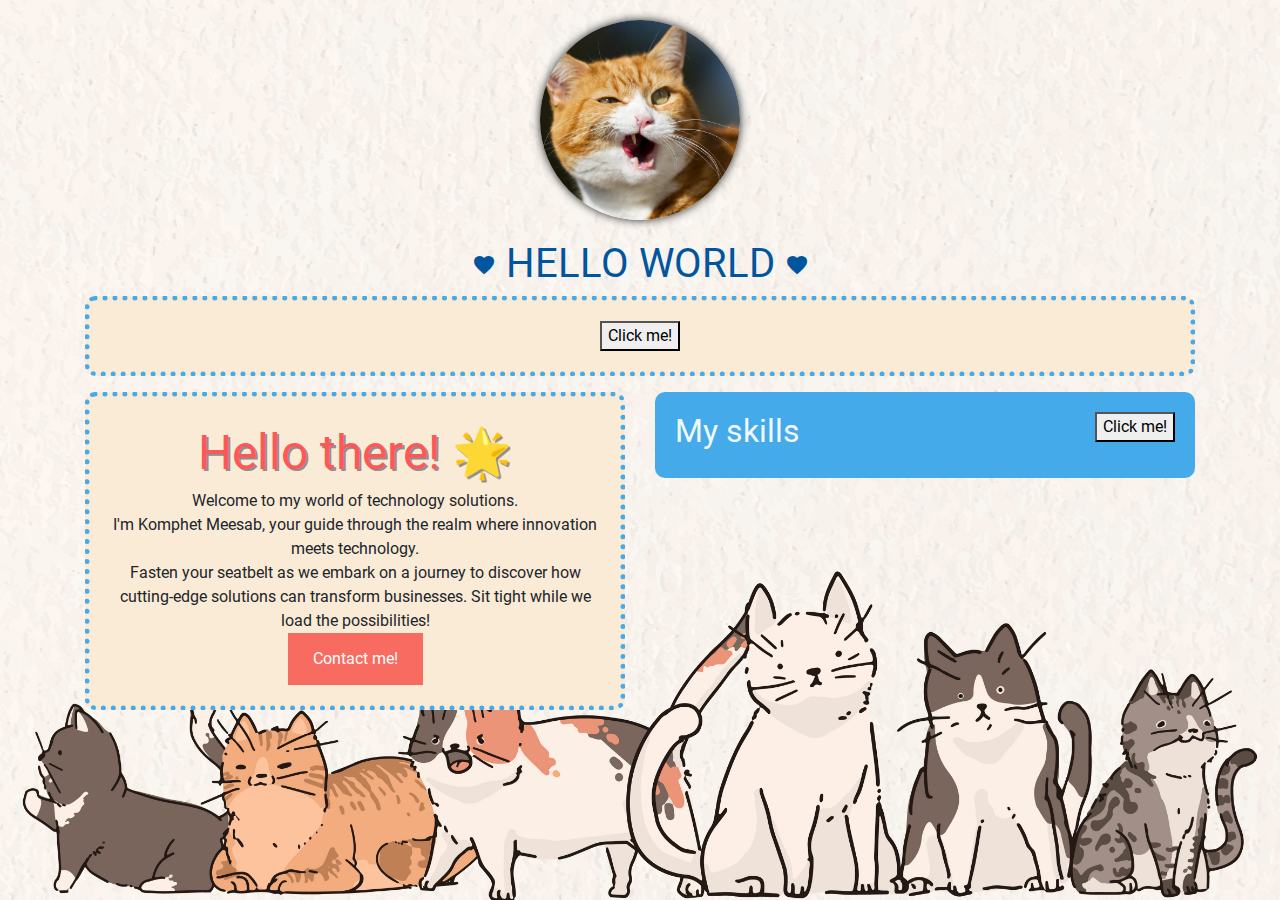
<file: index.html>
<!DOCTYPE html>
<html>

<head>
  <meta name="viewport" content="width=device-width, initial-scale=1.0">
  <title>หน้าเว็บไซต์ที่สวยที่สุดในระบบสุริยจักรวาล</title>
  <link rel="stylesheet" href="https://cdn.jsdelivr.net/npm/bootstrap@4.4.1/dist/css/bootstrap.min.css"
    integrity="sha384-Vkoo8x4CGsO3+Hhxv8T/Q5PaXtkKtu6ug5TOeNV6gBiFeWPGFN9MuhOf23Q9Ifjh" crossorigin="anonymous">
  <link rel="stylesheet" href="https://fonts.googleapis.com/icon?family=Material+Icons">
  <link rel="stylesheet" href="style.css">
  <script>
    let isShowMyName = false;
    function hello(alertText) {
      alert("Hello! " + alertText)
    }
    function toggleMyName() {
      document.getElementById("myName").innerHTML = isShowMyName ? "" : "My Name is: <b>Komphet Meesab</b>";
      isShowMyName = !isShowMyName
    }

    const mySkills = ["HTML", "CSS", "Javascript", "Management", "Understanding"]
    function generateMySkillInHTML() {
      let htmlString = '<ol>'
      for (const skill of mySkills) {
        htmlString += `<li>${skill}</li>`
      }

      htmlString += "</ol>"

      return htmlString;
    }

    let isShowMySkill = false;

    function toggleMySkills() {
      document.getElementById("mySkills").innerHTML = isShowMySkill ? "" : generateMySkillInHTML();
      isShowMySkill = !isShowMySkill
    }
  </script>
</head>

<body>
  <div class="container">
    <div style="text-align: center;">
      <div style="display: flex; justify-content: center;">
        <div class="cat-profile"></div>
      </div>
      <h1 style="color: #00569E;">
        <i class="material-icons">favorite</i>
        Hello World
        <i class="material-icons">favorite</i>
      </h1>
      <p>
        <span id="myName"></span>
        <button onclick="toggleMyName()">
          Click me!
        </button>
      </p>
    </div>
    <div class="row">
      <div class="col-md">
        <p style="text-align: center;">
          <span class="hello-text" style="font-size: 3em; color: #FF5757;">Hello there! 🌟 </span>
          <br />
          Welcome to my world of technology solutions. <br />
          I'm Komphet Meesab, your guide through the realm where innovation meets technology.<br />
          Fasten your seatbelt as we embark on a journey to discover how cutting-edge solutions can transform
          businesses.
          Sit tight while we load the possibilities!
          <br>
          <a href="contact.html">
            Contact me!
          </a>
        </p>
      </div>
      <div class="col-md">
        <div class="catbox">
          <button style="float: right;" onclick="toggleMySkills()">
            Click me!
          </button>
          <h2>My skills</h2>
          <div id="mySkills"></div>
        </div>
      </div>
    </div>
  </div>
  <br>
  <br>
  <br>
  <div id="goUpButton"><img class="goup" src="images/goup.png" alt=""></div>
  <script>

    // Show the go up button when user scrolls down
    window.onscroll = function () { scrollFunction() };

    function scrollFunction() {
      if (document.body.scrollTop > 20 || document.documentElement.scrollTop > 20) {
        document.getElementById("goUpButton").style.display = "block";
      } else {
        document.getElementById("goUpButton").style.display = "none";
      }
    }

    // Scroll back to the top of the page with smooth animation
    document.getElementById("goUpButton").addEventListener("click", function () {
      scrollToTop(1000); // 1000 milliseconds (1 second) for the animation duration
    });

    function scrollToTop(scrollDuration) {
      var scrollStep = -window.scrollY / (scrollDuration / 15);
      var scrollInterval = setInterval(function () {
        if (window.scrollY != 0) {
          window.scrollBy(0, scrollStep);
        }
        else clearInterval(scrollInterval);
      }, 15);
    }


  </script>
</body>

</html>
</file>
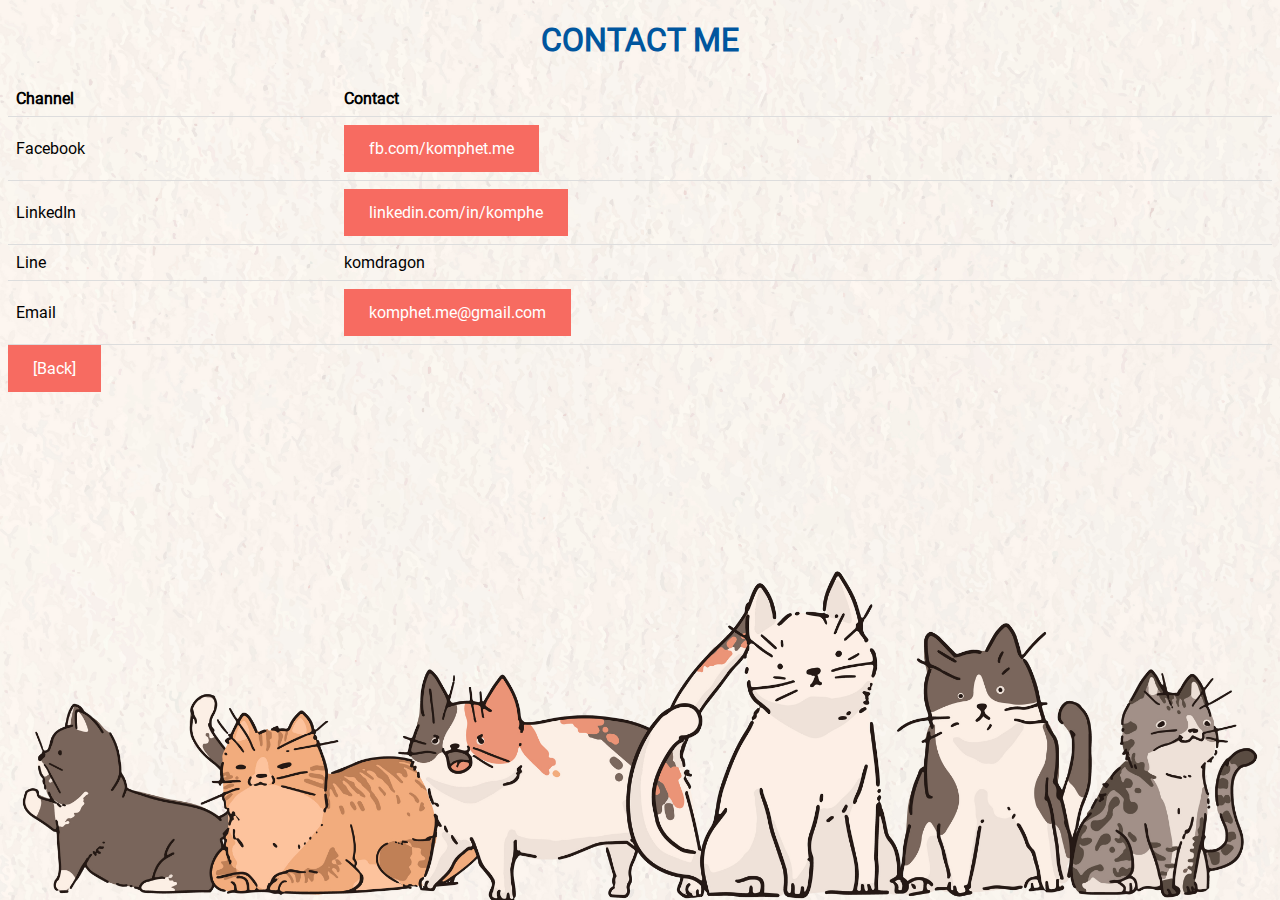
<file: contact.html>
<!DOCTYPE html>
<html>
  <head>
    <meta name="viewport" content="width=device-width, initial-scale=1.0">
    <title>หน้าเว็บไซต์ที่สวยที่สุดในระบบสุริยจักรวาล</title>
    <link rel="stylesheet" href="style.css">
  </head>
<body>
  <center>
    <font color="#00569E"><h1>Contact me</h1></font>
  </center>
  <table width="100%">
    <tr>
      <th>Channel</th>
      <th>Contact</th>
    </tr>
    <tr>
      <td>Facebook</td>
      <td>
        <a target="_blank" href="https://fb.com/komphet.me">
          fb.com/komphet.me
        </a>
      </td>
    </tr>
    <tr>
      <td>LinkedIn</td>
      <td>
        <a target="_blank" href="https://www.linkedin.com/in/komphet">
          linkedin.com/in/komphe
        </a>
      </td>
    </tr>
    <tr>
      <td>Line</td>
      <td>
        komdragon
      </td>
    </tr>
    <tr>
      <td>Email</td>
      <td>
        <a href="mailto:komphet.me@gmail.com">
          komphet.me@gmail.com
        </a>
      </td>
    </tr>
  </table>
  <a title="Go Back" href="index.html">
    [Back]
 </a>
</body>
</html>
</file>
<file: style.css>
@font-face {
    font-family: 'Roboto';
    src: url('fonts/Roboto-Regular.ttf') format('truetype');
}

body {
    background-image: url(images/cat-bg.jpg);
    background-size: cover;
    background-attachment: fixed;
    background-position: bottom;
    font-family: 'Roboto', sans-serif;
}

p {
    border: 5px dotted #45aae9;
    border-radius: 10px;
    padding: 20px;
    background-color: antiquewhite;
}

.catbox {
    background-color: #45aae9;
    padding: 20px;
    color: aliceblue;
    border-radius: 10px;
}

h1 {
    text-transform: uppercase;
}

.hello-text {
    text-shadow: #908e8e 2px 2px;
}

a:link,
a:visited {
    background-color: #f76b61;
    color: white;
    padding: 14px 25px;
    text-align: center;
    text-decoration: none;
    display: inline-block;
}

a:hover,
a:active {
    background-color: red;
}

table {
    border-collapse: collapse;
    width: 100%;
}

th,
td {
    padding: 8px;
    text-align: left;
    border-bottom: 1px solid #ddd;
}

#goUpButton {
    display: none;
    position: fixed;
    bottom: 20px;
    right: 20px;
    z-index: 9999;
    color: #fff;
    border: none;
    border-radius: 50%;
    width: 50px;
    height: 50px;
    cursor: pointer;
    box-shadow: 0px 2px 5px rgba(0, 0, 0, 0.2);
}
.goup{
    width: 100%;
}

.cat-profile{
    width: 200px;
    height: 200px;
    background-image: url(images/cat.jpg);
    background-size: cover;
    background-position: center;
    border-radius: 50%;
    box-shadow: 0px 0px 10px;
    margin: 20px;
}
</file>
